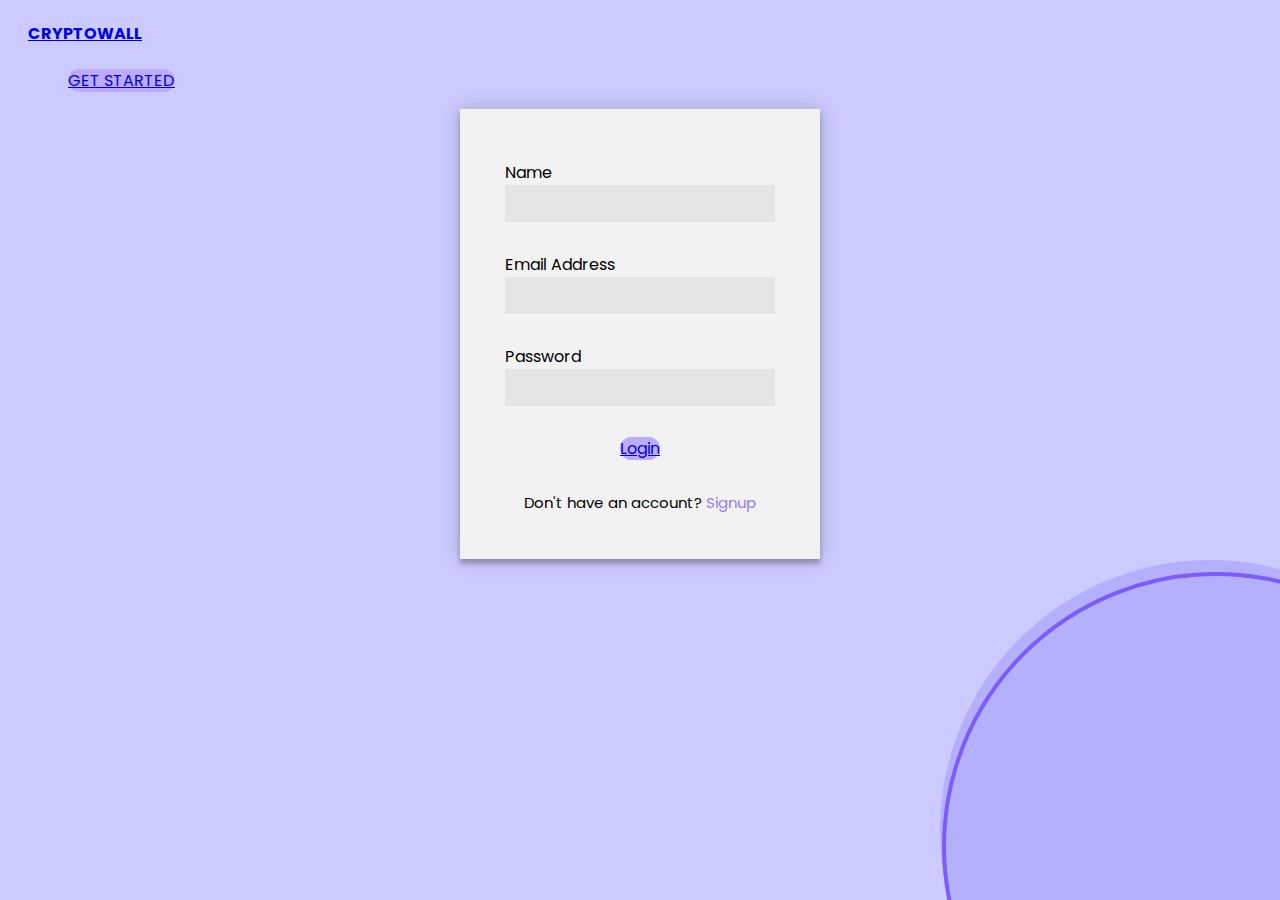
<file: login.html>
<!DOCTYPE html>
<html>
<head>
<link rel="stylesheet" href="css/login.css">
<title> Cryptowall login </title>
<link href="https://cdn.jsdelivr.net/npm/bootstrap@5.0.2/dist/css/bootstrap.min.css" rel="stylesheet" integrity="sha384-EVSTQN3/azprG1Anm3QDgpJLIm9Nao0Yz1ztcQTwFspd3yD65VohhpuuCOmLASjC" crossorigin="anonymous">




<link href="https://fonts.googleapis.com/css?family=Poppins&display=swap" rel="stylesheet">

</head>

  <body>


    <header>

        <nav>


            <div class="container-fluid pr-40">
                <header class="d-flex flex-wrap justify-content-center py-3 mb-4">
                  <a href="/index.html" class="d-flex align-items-center mb-3 mb-md-0 me-md-auto text-dark text-decoration-none">
                    
                    <h4 class="fs-4">CRYPTOWALL</h4>
                  </a>
            
                  <ul class="nav nav-pills">
                    
                     <!-- <li class="nav-item"><a href="connect.html" class="nav-link text-dark">Connect</a></li>
                  <li class="nav-item"><a href="blog.html" class="nav-link text-dark">Blog</a></li>
                    <li class="nav-item"><a href="more.html" class="nav-link text-dark">More</a></li>-->
                   
                    <a class="btn btn-purp text-white" href="index.html">GET STARTED</a>
                  </ul>
                </header>
              </div>



        </nav>
        
    </header>


    <main>
    <div class="login-page">
      <div class="form">
        <div class="login">
          <div class="login-header">
            
          </div>
        </div>
        <form class="login-form">
          <label for="Name">Name</label>
          <input type="text"/>
          <label for="Email Address">Email Address</label>
          <input type="text"/>
          <label for="Password">Password</label>
          <input type="password" />
          <center>
          <a class="btn btn-purp" href="index.html">Login</a></center>
          <p class="message"> Don't have an account?<a href="signup.html">   Signup</a></p>
        </form>
      </div>
    </div>
    </main>

    
    <div class="circle-purp-1">

    </div>

    <div class="circle-purp-2">

    </div>
</body>
</html>
</file>
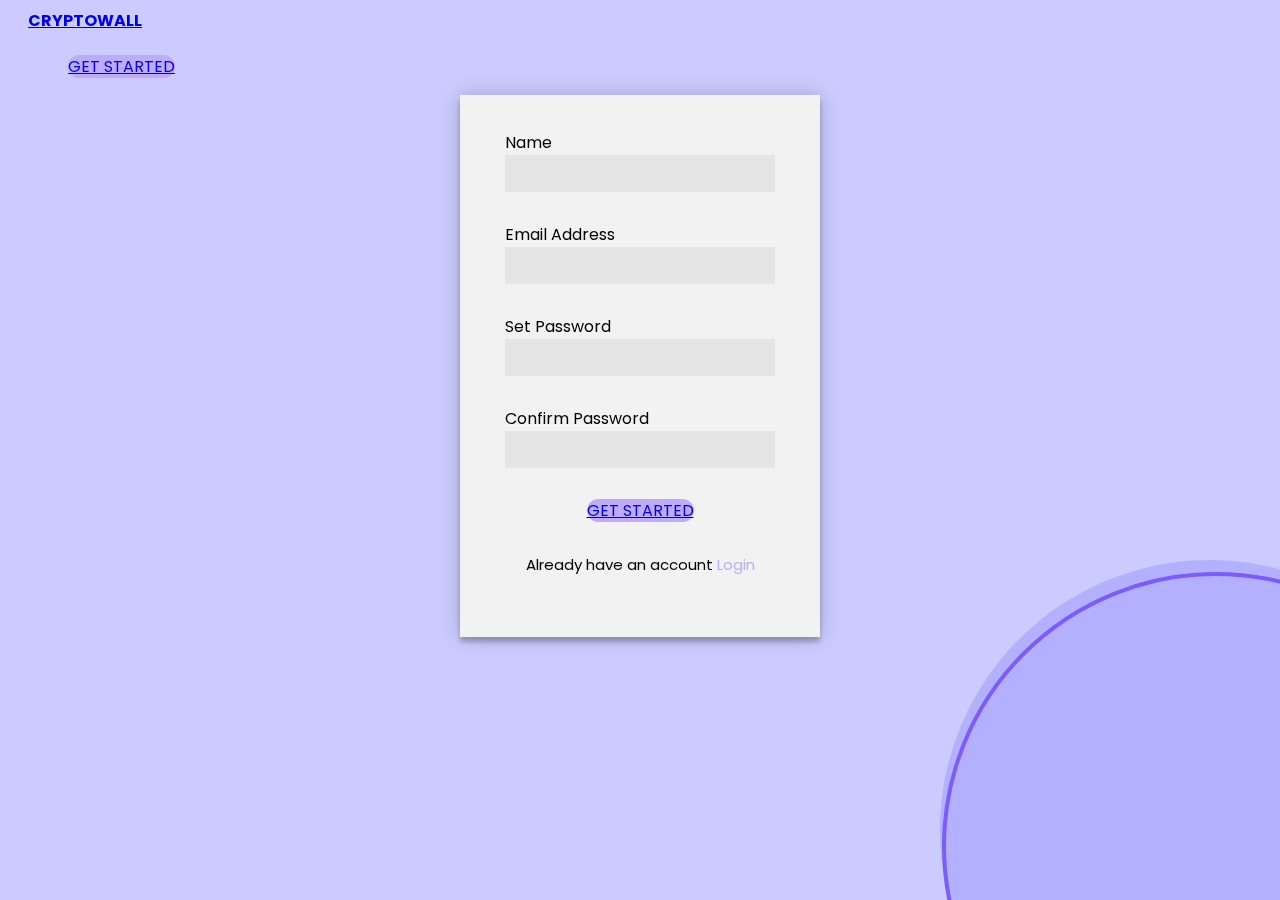
<file: signup.html>
<html>
<head>
<link rel="stylesheet" href="css/signup.css">
<link href="https://cdn.jsdelivr.net/npm/bootstrap@5.0.2/dist/css/bootstrap.min.css" rel="stylesheet" integrity="sha384-EVSTQN3/azprG1Anm3QDgpJLIm9Nao0Yz1ztcQTwFspd3yD65VohhpuuCOmLASjC" crossorigin="anonymous">

<link href="https://fonts.googleapis.com/css?family=Poppins&display=swap" rel="stylesheet">

<title> Cryptowall login </title>
</head>

  <body>
    <header>

        <nav>


            <div class="container-fluid pr-40">
                <header class="d-flex flex-wrap justify-content-center py-3 mb-4">
                  <a href="/index.html" class="d-flex align-items-center mb-3 mb-md-0 me-md-auto text-dark text-decoration-none">
                    
                    <h4 class="fs-4">CRYPTOWALL</h4>
                  </a>
            
                  <ul class="nav nav-pills">
                    
                    <!--  <li class="nav-item"><a href="connect.html" class="nav-link text-dark">Connect</a></li>
                    <li class="nav-item"><a href="blog.html" class="nav-link text-dark">Blog</a></li>
                    <li class="nav-item"><a href="more.html" class="nav-link text-dark">More</a></li>-->
                    <a class="btn btn-purp text-white" href="signup.html">GET STARTED</a>
                  </ul>
                </header>
              </div>



        </nav>
        
    </header>


    <main>
    <div class="login-page">
      <div class="form">
        <div class="login">
          <div class="login-header">
            
          </div>
        </div>
        <form class="login-form">
          <label for="Name">Name</label>
          <input type="text"/>
          <label for="Email Address">Email Address</label>
          <input type="text"/>
          <label for="Set Password"> Set Password</label>
          <input type="password" />
          <label for="Confirm Password"> Confirm Password</label>
          <input type="password" />
          <center><a class="btn btn-purp " href="index.html">GET STARTED</a></center>
          <p class="message"> Already have an account<a href="login.html">   Login </a></p>
        </form>
      </div>
    </div>
    </main>
    <div class="circle-purp-1">

    </div>

    <div class="circle-purp-2">

    </div>
</body>
</html>
</file>
<file: css/login.css>
@import url(https://fonts.googleapis.com/css?family=Roboto:300);


body {
    background-color: #cccbff!important;
    font-family: Poppins;
}

.btn-purp {
    background-color: #BCABFF!important;
    border-radius: 16px;
}

.pr-40 {
    padding: 0px 40px 0px 20px;
}

.circle-purp-1 {
    background-color: #B3B1FF!important;
    width: 540px;
    height: 540px;
    border-radius: 50%;
    position: fixed;
    right: -200px;
    bottom: -200px;
    z-index: -1;
}

.circle-purp-2 {
    background-color: #B3B1FF!important;
    width: 540px;
    height: 540px;
    border-radius: 50%;
    border: 4px solid #7C5BFF!important;
    position: fixed;
    right: -210px;
    bottom: -220px;
    z-index: -1;
}

.border-none {
    border: none;
}




header .header{
  background-color: #fff;
  height: 45px;
}
header a img{
  width: 134px;
margin-top: 40px;
}
.login-page {
  width: 360px;
 
  margin: auto;
}
.login-page .form .login{
  margin-top: -20px;
margin-bottom: 26px;
}
.form {
  position: relative;
  z-index: 1;
  background: #f2f2f2;
  max-width: 360px;
  margin: 0 auto 100px;
  padding: 45px;
  
  box-shadow: 0 0 20px 0 rgba(0, 0, 0, 0.2), 0 5px 5px 0 rgba(0, 0, 0, 0.24);
  
}

.form input {
  font-family: poppins;
  outline: 0;
  background: #E5E5E5;
  width: 100%;
  border: 0;
  margin: 0 0 30px;
  padding: 8px;
  box-sizing: border-box;
  font-size: 14px;
  text-align: left;
  
  
}
.form button {
  font-family: poppins;
  text-transform: uppercase;
  outline: 0;
  background-color:#BCABFF;
  background-image: linear-gradient(45deg,#BCABFF);
  width: 100%;
  height: 49px;
  left: 611px;
  top: 692px;
  border: 0;
  border-radius: 8px;
  padding : 10px;
  color: #FFFFFF;
  font-size: 14px;
  cursor: pointer;
  text-align: centre;
}
.form .message {
    margin: 30px 0 0;
    color:black;
    font-size: 15px;
    text-align: center;
   
  }
  .form .message a {
    color: #967cfd;
    text-decoration: none;
    
  }

.container {
  position: relative;
  z-index: 1;
  max-width: 300px;
  margin: 0 auto;
}

body {
  background-color: #CCCBFF;
  background-image: linear-gradient(45deg,#CCCBFF) ;
  font-family: poppins;
  -webkit-font-smoothing: antialiased;
  -moz-osx-font-smoothing: grayscale;
}
</file>
<file: css/signup.css>
@import url(https://fonts.googleapis.com/css?family=Roboto:300);

body {
    background-color: #cccbff!important;
    font-family: Poppins;
}

.btn-purp {
    background-color: #BCABFF!important;
    border-radius: 16px;
}

.pr-40 {
    padding: 0px 40px 0px 20px;
}

.circle-purp-1 {
    background-color: #B3B1FF!important;
    width: 540px;
    height: 540px;
    border-radius: 50%;
    position: fixed;
    right: -200px;
    bottom: -200px;
    z-index: -1;
}

.circle-purp-2 {
    background-color: #B3B1FF!important;
    width: 540px;
    height: 540px;
    border-radius: 50%;
    border: 4px solid #7C5BFF!important;
    position: fixed;
    right: -210px;
    bottom: -220px;
    z-index: -1;
}

.border-none {
    border: none;
}
header .header{

  height: 45px;
}
header a img{
  width: 134px;
margin-top: 40px;
}
.login-page {
  width: 360px;
  
  margin: auto;
}
.login-page .form .login{
  margin-top: -30px;
margin-bottom: 20px;
}
.form {
  position: relative;
  z-index: 1;
  background: #f2f2f2;
  max-width: 360px;
  margin: 0 auto 90px;
  padding: 45px;
  
  box-shadow: 0 0 20px 0 rgba(0, 0, 0, 0.2), 0 5px 5px 0 rgba(0, 0, 0, 0.24);
  
}

.form input {
  font-family: poppins;
  outline: 0;
  background: #E5E5E5;
  width: 100%;
  border: 0;
  margin: 0 0 30px;
  padding: 8px;
  box-sizing: border-box;
  font-size: 14px;
  text-align: left;
  
  
}
.form button {
  font-family: poppins;
  text-transform: uppercase;
  outline: 0;
  background-color:#BCABFF;
  background-image: linear-gradient(45deg,#BCABFF);
  width: 100%;
  height: 49px;
  left: 611px;
  top: 692px;
  border: 0;
  border-radius: 8px;
  padding : 10px;
  color: #FFFFFF;
  font-size: 14px;
  cursor: pointer;
  text-align: centre;
}
.form .message {
  margin: 30px 0 0;
  color:black;
  font-size: 15px;
  text-align: center;
 
}
.form .message a {
  color: #BCABFF;
  text-decoration: none;
  
}

.container {
  position: relative;
  z-index: 1;
  max-width: 300px;
  margin: 0 auto;
}

body {

 
  font-family: poppins;
  -webkit-font-smoothing: antialiased;
  -moz-osx-font-smoothing: grayscale;
}
</file>
